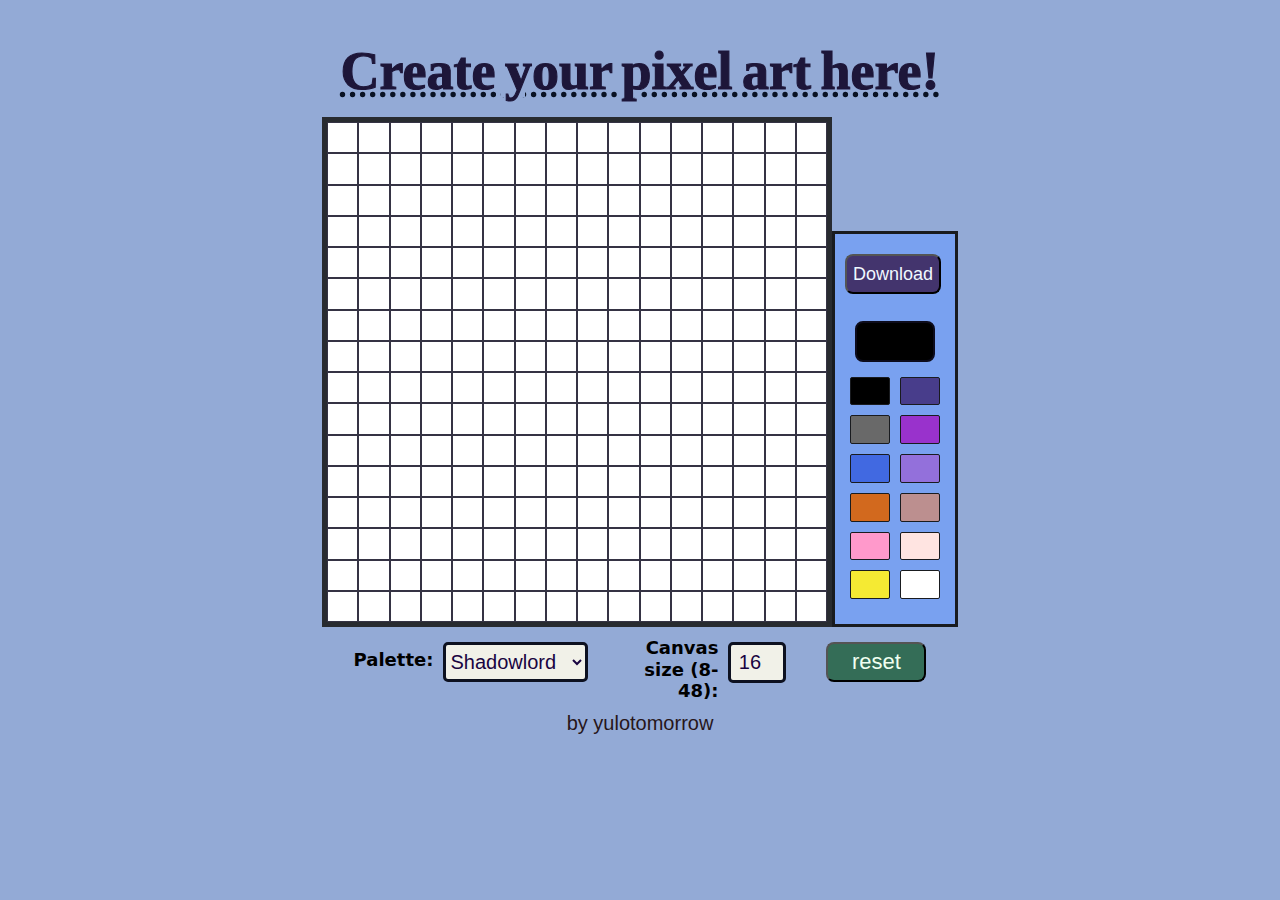
<file: index.html>
<!DOCTYPE html>
<html lang="en">
<head>
  <meta charset="UTF-8">

  <title>Pixel art editor</title>

  <link rel="stylesheet" href="style.css">
</head>
<body>
  <h1> Create your pixel art here! </h1>
  <div id = "canvas"> 
    <div id = "pixelDiv"> </div>
    <div id = "paletteDiv"> 
      <a href = "" id = "dl">
        <button type="button" id = "dlButton"> 
          Download </button>
      </a>
      <div id = "currentColor"> </div>
    </div>
  </div>
  <div class = "reset" id = "resetButton">
    <label for = "paletteSelect" style="margin-top: 1.2em;"> <strong>Palette:</strong> </label>
    <select id = "paletteSelect"> 
      <option value="0">Shadowlord</option>
      <option value="1">Standard</option>
      <option value="2">Mimic Deco</option>
      <option value="3">Scenery</option>
      <option value="4">Retro</option>
    </select>
    <label for = "canvasSize"> <strong>Canvas size (8-48):</strong></label>
    <input type="number" id="canvasSize" name="canvas size"
    min = 8 max = 48 value="16">
    <button type="button" id = "button"> 
           reset </button>
  </div>
  <p> by yulotomorrow </p>
  <script src="script.js"></script>
</body>
</html>
</file>
<file: style.css>
html{
    background: fixed;
    background-color: rgb(147, 170, 214);
}

h1{
    text-decoration-line: underline;
    font-size: 54px;
    display: flex;
    justify-content: center;
    margin-block: 40px 15px;
    text-decoration-style: dotted;
    -webkit-text-stroke: thin;
    font-family: cursive;
    font-weight: 600;
    color: #1d1639;
    font-stretch: condensed;
    text-decoration-color: #091223;
    word-spacing: -4px;
}

.reset{
    display: flex;
    justify-content: center;
}

#button{
    background-color: rgb(52, 109, 87);
    margin: 15px 0px 0px 20px;
    width: 100px;
    height: 40px;
    border-radius: 8px;
    font-size: 22px;
    color: honeydew;
}

#canvasSize{
    width: 52px;
    height: 35px;
    text-align: center;
}

#paletteSelect{    
    width: 145px;
    height: 40px;
}

label{
    font-size: 18px;
    max-width: 110px;
    min-width: min-content;
    text-align: end;
    margin-block-start: 10px;
    font-family: system-ui;
    word-spacing: 0px;
    line-height: 1.2em;
}

input, select{
    margin: 15px 20px 0px 10px;
    padding: 0px;
    background-color: rgb(241, 241, 232);
    border-radius: 5px;
    font-size: 20px;
    color: rgb(25, 4, 65);
    border: 3px solid rgb(13, 17, 32);
}

p{
    font-size: 20px;
    display: flex;
    justify-content: center;
    color: rgb(39, 22, 26);
    margin-block: 10px;
    font-family: Arial, Helvetica, sans-serif;
}

#canvas{
    display: flex;
    justify-content: center;
}

#pixelDiv{
    display : grid;
	grid-template-columns: repeat(16, 1fr);
	height: 500px;
	width: 500px;   
    background: rgb(25, 27, 31);	
	border: 5px solid rgb(40, 43, 48);
}
#paletteDiv{
    display : grid;
    grid-template-columns: repeat(2, 1fr);
    height: 350px;
    width: 100px;
    background: rgb(121, 161, 240);
    border: 3px solid rgb(25, 27, 31);
    justify-self : left;
    align-self: flex-end;
    padding: 20px 10px 20px 10px;
}

#dl{
    grid-column: 1 / 3;
    grid-row: 1;
}

#dlButton{
    position: relative;
    background-color: rgb(67, 52, 109);
    height: 40px;
    border-radius: 8px;
    font-size: 18px;
    color: rgb(240, 248, 255);
}
#currentColor{
    grid-column: 1 / 3;
    grid-row: 2/3;
    padding: 5px 15px;
    margin: 0px 10px 10px 10px;
    background: rgb(0, 0, 0);
    border: 2px solid #0d0c1c;
    border-radius: 8px;
}

#button:hover{
    background-color: rgb(134, 236, 185);
    color: rgb(1, 32, 119);
}
#dlButton:hover{
    background-color: rgb(221, 183, 247);
    color: rgb(99, 21, 73);
}

.pixel{
    border : 1px solid rgb(53, 51, 68);
    background: rgb(255, 255, 255);
}

.palette{
    border : 1px solid rgb(25, 27, 31);
    background: white;
    margin: 5px;
    border-radius: 2px;
}
.pixel:hover{
    background: rgb(231, 231, 231);
}
</file>
